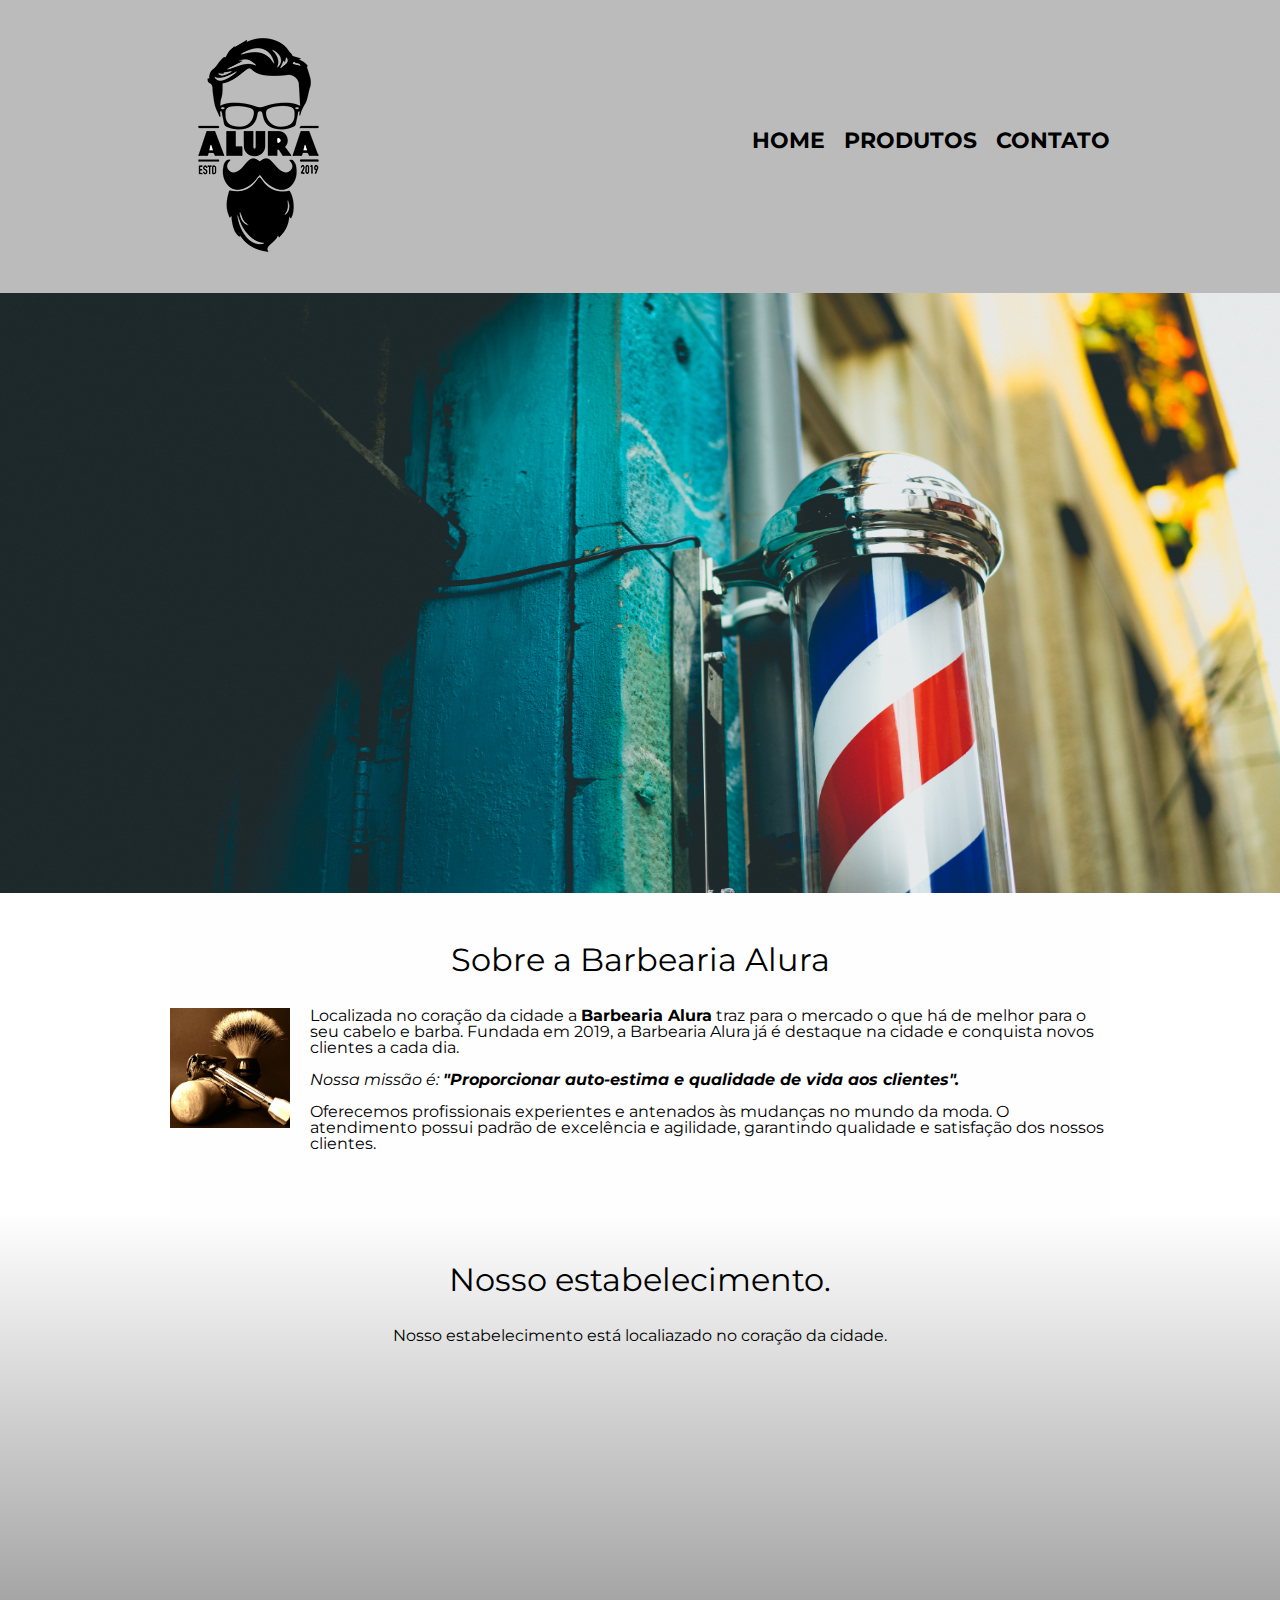
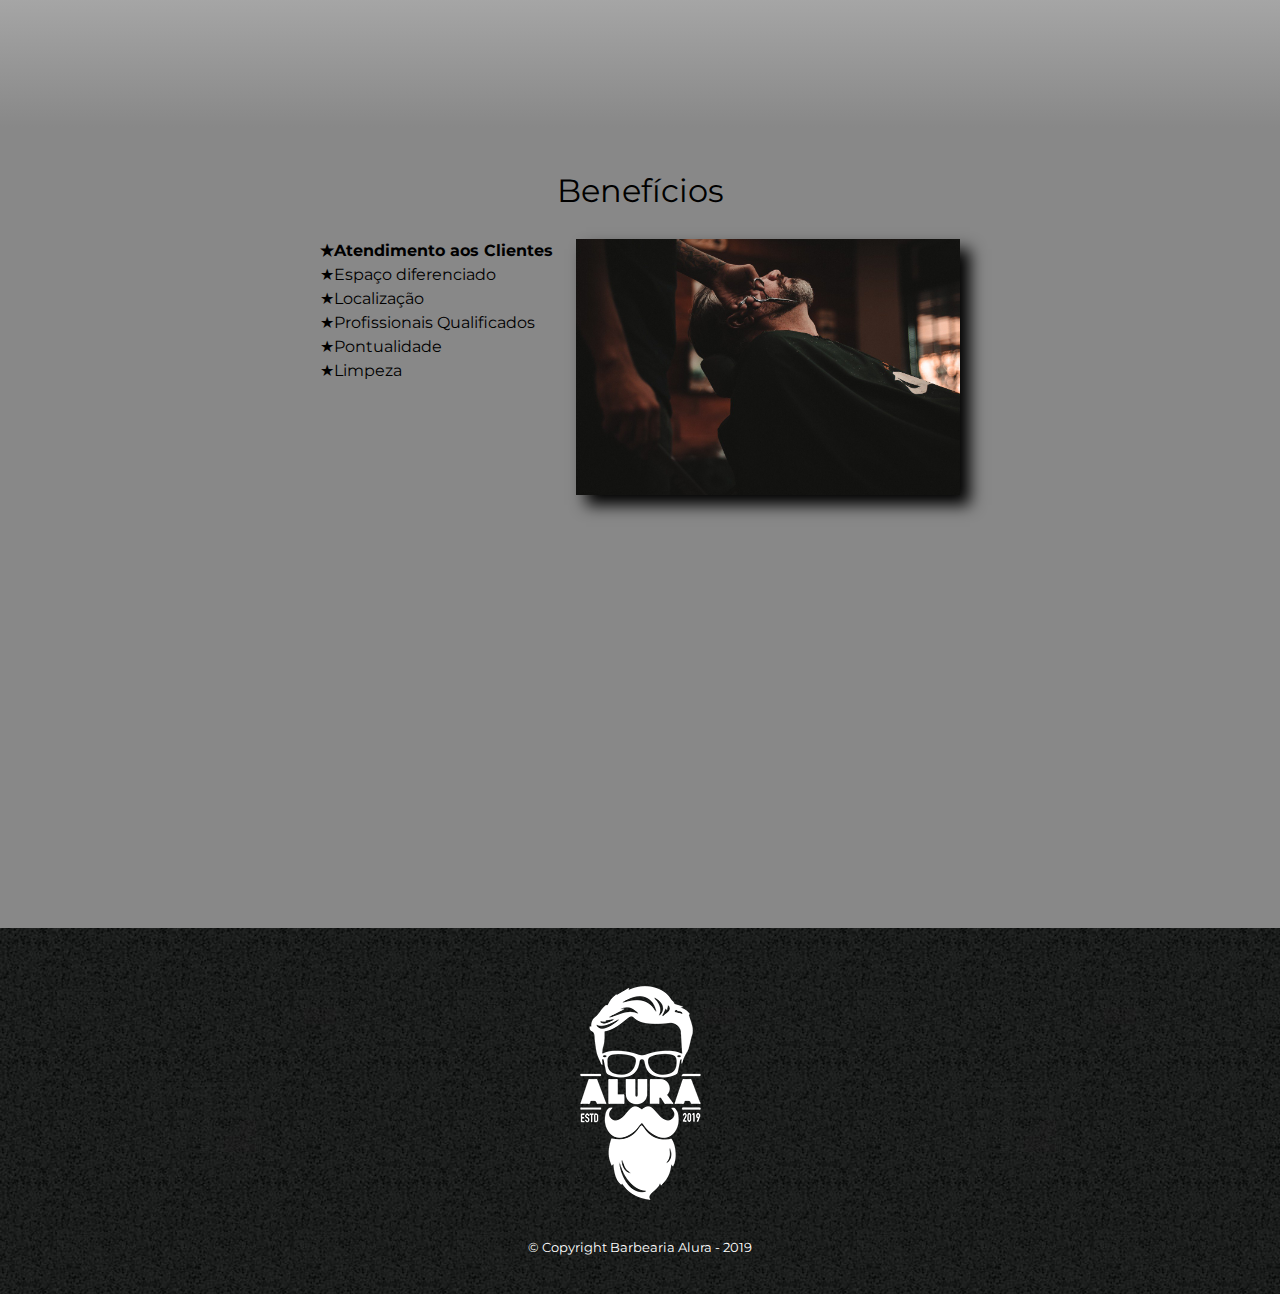
<file: index.html>
<!DOCTYPE html>

<html lang="pt-br">
	
	<head>
		<meta charset="utf-8">
		<meta name="viewport" content="width=device-width">
		<title>Barbearia Alura</title>

		<link rel="stylesheet" type="text/css" href="reset.css">
		<link rel="stylesheet" type="text/css" href="style.css">
		<link rel="preconnect" href="https://fonts.googleapis.com">
		<link rel="preconnect" href="https://fonts.gstatic.com" crossorigin>
		<link href="https://fonts.googleapis.com/css2?family=Montserrat&display=swap" rel="stylesheet">
	</head>

	<body>
		<header>
			<div class="caixa">
				<h1><img src="logo.png" alt="Logo da barbearia Alura"></h1>

				<nav>
					<ul>
						<li><a href="index.html">Home</a></li>
						<li><a href="produtos.html">Produtos</a></li>
						<li><a href="contato.html">Contato</a></li>
					</ul>
				</nav>
			</div>
		</header>

		<img class="banner" src="banner.jpg">

		<main>
			<section class="principal">
				<h2 class="titulo-principal">Sobre a Barbearia Alura</h2>

				<img class="utensilios" src="utensilios.jpg" alt="Utensilios de um barbeiro.">

				<p>Localizada no coração da cidade a <strong>Barbearia Alura</strong> traz para o mercado o que há de melhor para o seu cabelo e barba. Fundada em 2019, a Barbearia Alura já é destaque na cidade e conquista novos clientes a cada dia.</p>

				<p id="missao"><em>Nossa missão é: <strong>"Proporcionar auto-estima e qualidade de vida aos clientes".</strong></em></p>

				<p>Oferecemos profissionais experientes e antenados às mudanças no mundo da moda. O atendimento possui padrão de excelência e agilidade, garantindo qualidade e satisfação dos nossos clientes.</p>
			</section>

			<section class="mapa">
				<h3 class="titulo-principal">Nosso estabelecimento.</h3>
				<p>Nosso estabelecimento está localiazado no coração da cidade.</p>

				<div class="mapa-conteudo">
					<iframe src="https://www.google.com/maps/embed?pb=!1m18!1m12!1m3!1d3656.4499774665333!2d-46.634520585383264!3d-23.588189868467907!2m3!1f0!2f0!3f0!3m2!1i1024!2i768!4f13.1!3m3!1m2!1s0x94ce5a2b2ed7f3a1%3A0xab35da2f5ca62674!2sCaelum%20-%20Escola%20de%20Tecnologia!5e0!3m2!1spt-BR!2sbr!4v1645024802098!5m2!1spt-BR!2sbr" width="100%" height="300" style="border:0;" allowfullscreen="" loading="lazy"></iframe>
				</div>
			</section>

			<section class="beneficios">
				<h3 class="titulo-principal">Benefícios</h3>

				<div class="conteudo-beneficios">
					<ul class="lista-beneficios">
						<li class="itens">Atendimento aos Clientes</li>
						<li class="itens">Espaço diferenciado</li>
						<li class="itens">Localização</li>
						<li class="itens">Profissionais Qualificados</li>
						<li class="itens">Pontualidade</li>
						<li class="itens">Limpeza</li>
					</ul><img src="beneficios.jpg" class="imagem-beneficios">
				</div>

				<div class="video">
					<iframe width="100%" height="315" src="https://www.youtube.com/embed/wcVVXUV0YUY" title="YouTube video player" frameborder="0" allow="accelerometer; autoplay; clipboard-write; encrypted-media; gyroscope; picture-in-picture" allowfullscreen></iframe>
				</div>
			</section>
		</main>

		<footer>
			<img src="logo-branco.png" alt="Logo da barbearia Alura">
			<p class="copyright">&copy; Copyright Barbearia Alura - 2019</p>
		</footer>
	</body>
	
</html>
</file>
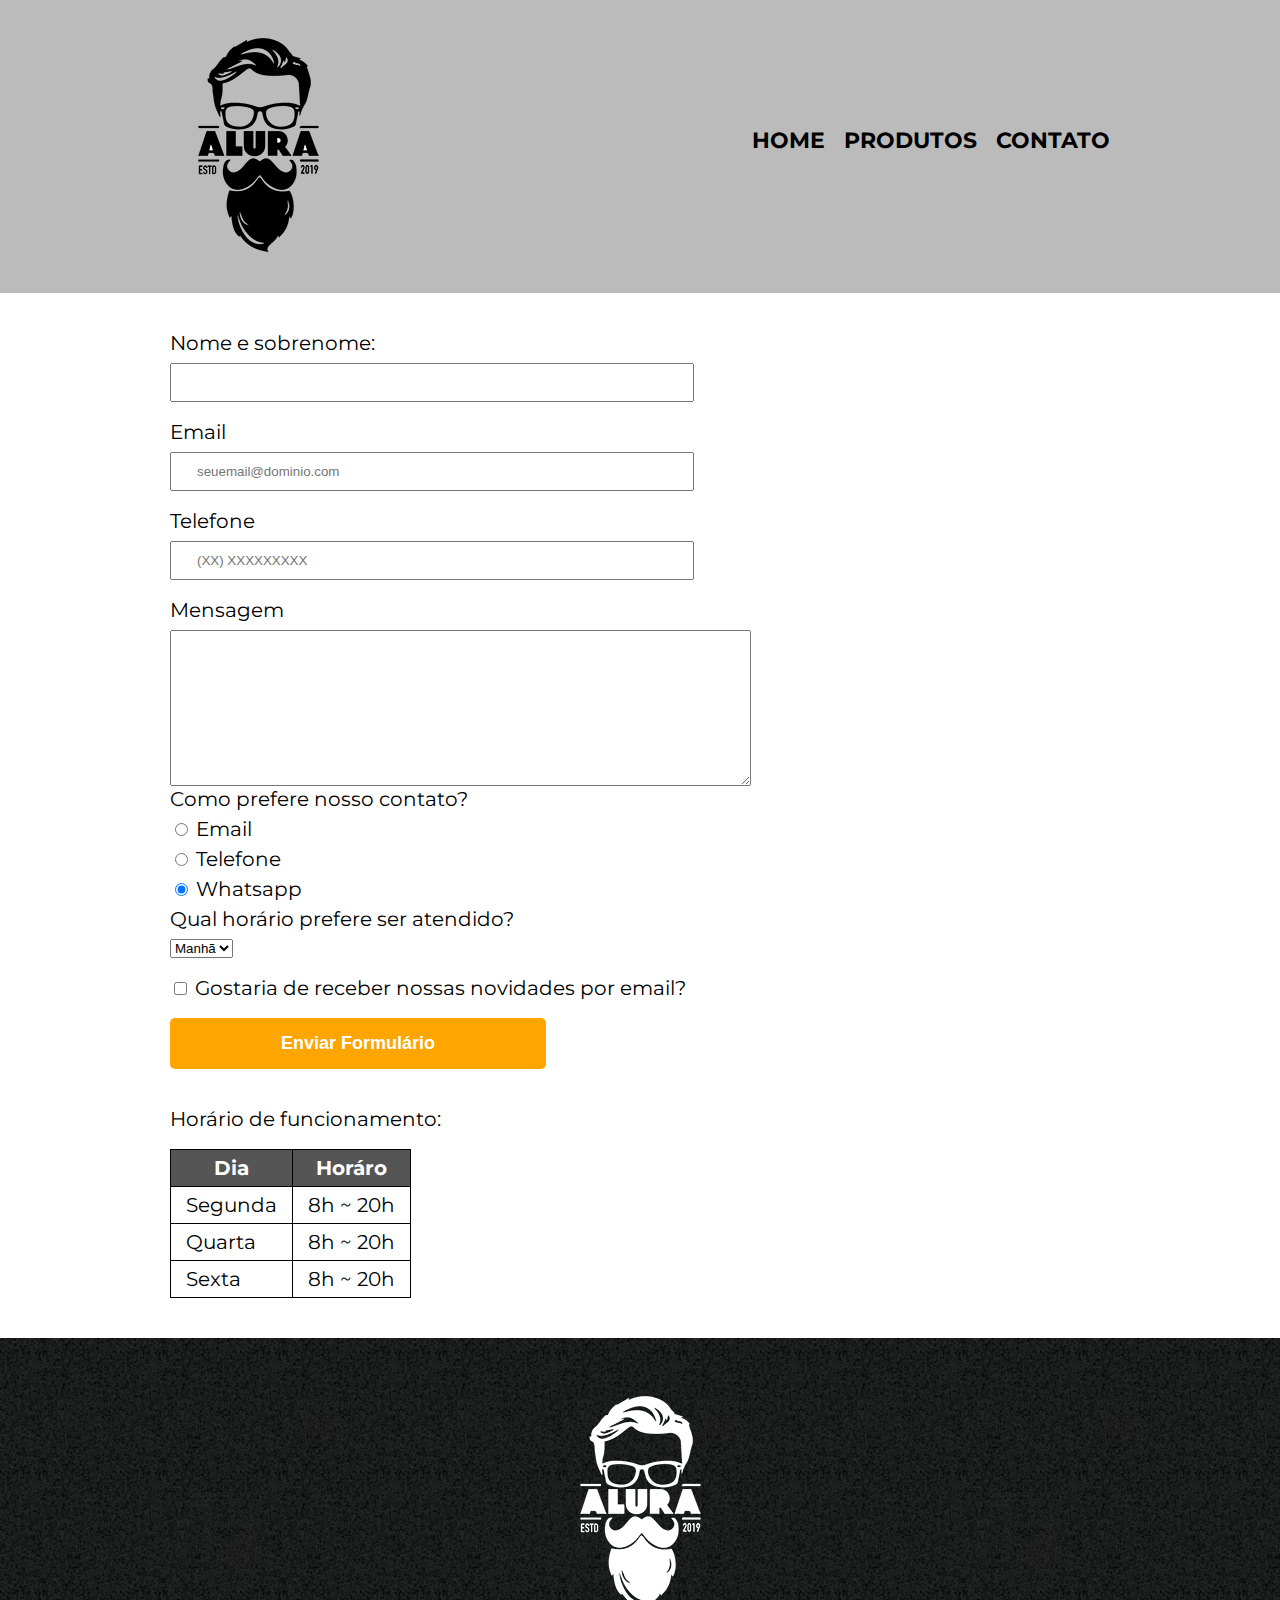
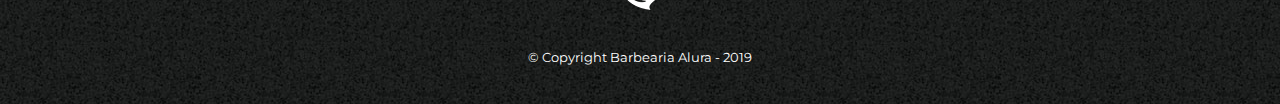
<file: contato.html>
<!DOCTYPE html>

<html>
	<head>
		<meta charset="utf-8">
		<meta name="viewport" content="width=device-width">
		<title>Contato - Barbearia Alura</title>

		<link rel="stylesheet" type="text/css" href="reset.css">
		<link rel="stylesheet" type="text/css" href="style.css">
		<link rel="stylesheet" type="text/css" href="reset.css">
		<link rel="stylesheet" type="text/css" href="style.css">
		<link rel="preconnect" href="https://fonts.googleapis.com">
		<link rel="preconnect" href="https://fonts.gstatic.com" crossorigin>
		<link href="https://fonts.googleapis.com/css2?family=Montserrat&display=swap" rel="stylesheet">
	</head>
	<body>
		<header>
			<div class="caixa">
				<h1><img src="logo.png" alt="Logo da barbearia Alura"></h1>

				<nav>
					<ul>
						<li><a href="index.html">Home</a></li>
						<li><a href="produtos.html">Produtos</a></li>
						<li><a href="contato.html">Contato</a></li>
					</ul>
				</nav>
			</div>
		</header>

		<main>
			<form>
				<label for="nomesobrenome">Nome e sobrenome: </label>
				<input type="text" id="nomesobrenome" class="input-padrao" required>

				<label for="email">Email</label>
				<input type="email" id=email class="input-padrao" required placeholder="seuemail@dominio.com">

				<label for="telefone">Telefone</label>
				<input type="tel"id="telefone" class="input-padrao" required placeholder="(XX) XXXXXXXXX">

				<label for="mensagem">Mensagem</label>
				<textarea cols="70" rows="10" id="mensagem"></textarea class="input-padrao" required>

				<fieldset>
					<legend>Como prefere nosso contato?</legend>
					<label for="radio-email"><input type="radio" name="contato" value="email" id="radio-email"> Email</label>
					
					<label for="radio-telefone"><input type="radio" name="contato" value="telefone" id="radio-telefone"> Telefone</label>
					
					<label for="radio-whatsapp"><input type="radio" name="contato" value="whatsapp" id="radio-whatsapp" checked> Whatsapp</label>
				</fieldset>

				<fieldset>
					<legend>Qual horário prefere ser atendido?</legend>
					<select>
						<option>Manhã</option>
						<option>Tarde</option>
						<option>Noite</option>
					</select>
				</fieldset>

				<label class="checkbox"><input type="checkbox"> Gostaria de receber nossas novidades por email?</label>

				<input type="submit" value="Enviar Formulário" class="enviar">
			</form>

			<div class="horarios">
				<p>Horário de funcionamento:</p>
				<table>
					<thead>
						<tr>
							<th>Dia</th>
							<th>Horáro</th>
						</tr>
					</thead>
					<tbody>
						<tr>
							<td>Segunda</td>
							<td>8h ~ 20h</td>
						</tr>
						<tr>
							<td>Quarta</td>
							<td>8h ~ 20h</td>
						</tr>
						<tr>
							<td>Sexta</td>
							<td>8h ~ 20h</td>
						</tr>
					</tbody>
				</table>
			</div>
		</main>

		<footer>
			<img src="logo-branco.png" alt="Logo da barbearia Alura">
			<p class="copyright">&copy; Copyright Barbearia Alura - 2019</p>
		</footer>
	</body>
</html>
</file>
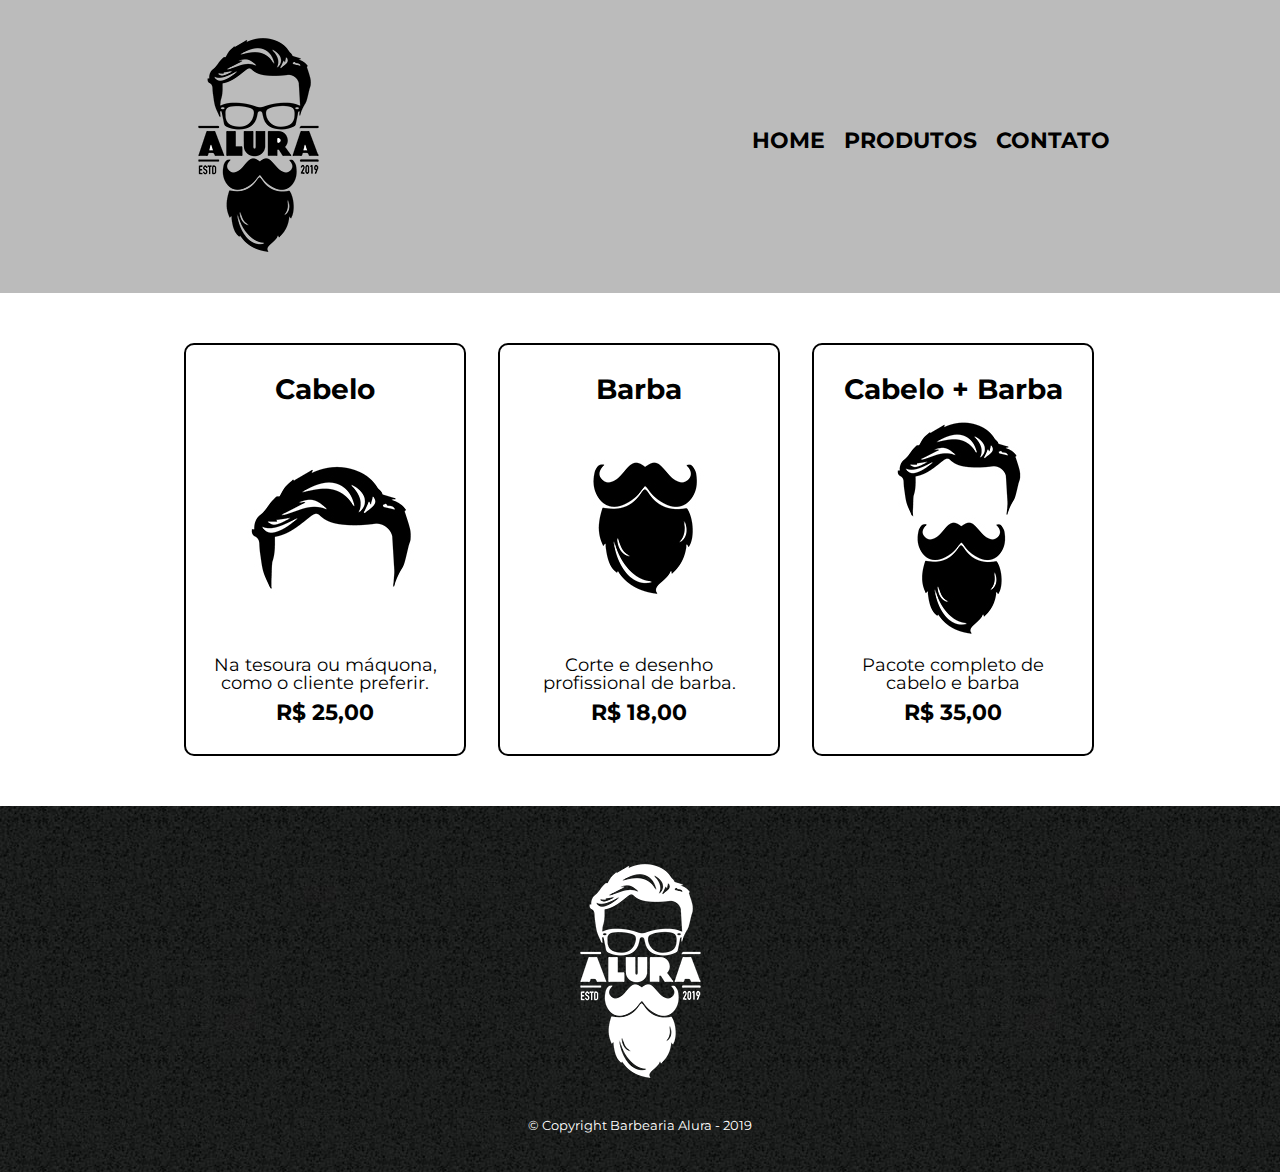
<file: produtos.html>
<!DOCTYPE html>

<html>
	<head>
		<meta charset="utf-8">
		<meta name="viewport" content="width=device-width">
		<title>Produtos - Barbearia Alura</title>

		<link rel="stylesheet" type="text/css" href="reset.css">
		<link rel="stylesheet" type="text/css" href="style.css">
		<link rel="stylesheet" type="text/css" href="reset.css">
		<link rel="stylesheet" type="text/css" href="style.css">
		<link rel="preconnect" href="https://fonts.googleapis.com">
		<link rel="preconnect" href="https://fonts.gstatic.com" crossorigin>
		<link href="https://fonts.googleapis.com/css2?family=Montserrat&display=swap" rel="stylesheet">
	</head>
	<body>
		<header>
			<div class="caixa">
				<h1><img src="logo.png"></h1>

				<nav>
					<ul>
						<li><a href="index.html">Home</a></li>
						<li><a href="produtos.html">Produtos</a></li>
						<li><a href="contato.html">Contato</a></li>
					</ul>
				</nav>
			</div>
		</header>

		<main>
			<ul class="produtos">
				<li>
					<h2>Cabelo</h2>
					<img src="cabelo.jpg">
					<p class="produto-descricao">Na tesoura ou máquona, como o cliente preferir.</p>
					<p class="produto-preco">R$ 25,00</p>
				</li>
				<li>
					<h2>Barba</h2>
					<img src="barba.jpg">
					<p class="produto-descricao">Corte e desenho profissional de barba.</p>
					<p class="produto-preco">R$ 18,00</p>
				</li>
				<li>
					<h2>Cabelo + Barba</h2>
					<img src="cabelo+barba.jpg">
					<p class="produto-descricao">Pacote completo de cabelo e barba</p>
					<p class="produto-preco">R$ 35,00</p>
				</li>
			</ul>
		</main>

		<footer>
			<img src="logo-branco.png">
			<p class="copyright">&copy; Copyright Barbearia Alura - 2019</p>
		</footer>
	</body>
</html>
</file>
<file: style.css>
body {
	font-family: 'Montserrat', sans-serif;
}

header {
	background: #BBBBBB;
	padding: 20px 0;
}

.caixa {
	position: relative;
	width: 940px;
	margin: 0 auto;
}

nav {
	position: absolute;
	top: 110px;
	right: 0;
}

nav li {
	display: inline;
	margin: 0 0 0 15px;
}

nav a {
	text-transform: uppercase;
	color: #000000;
	font-weight: bold;
	font-size: 22px;
	text-decoration: none;
}

nav a:hover {
	color: #C78C19;
	text-decoration: underline;
}

.produtos {
	width: 940px;
	margin: 0 auto;
	padding: 50px 0;
}

.produtos li {
	display: inline-block;
	text-align: center;
	width: 30%;
	vertical-align: top;
	margin: 0 1.5%;
	padding: 30px 20px;
	box-sizing: border-box;
	border: 2px solid #000000;
	border-radius: 10px;
}

.produtos li:hover {
	border-color: #C78C19;
}

.produtos li:active {
	border-color: #088C19;	
}

.produtos li:hover h2 {
	font-size: 30px;
}

.produtos h2 {
	font-size: 28px;
	font-weight: bold;
}

.produto-descricao {
	font-size: 18px;
}

.produto-preco {
	font-size: 22px;
	font-weight: bold;
	margin-top: 10px;
}

form {
	width: 940px;
	margin: 40px auto;
}

form label , form legend{
	display: block;
	font-size: 20px;
	margin: 0 0 10px;
}

.input-padrao {
	display: block;
	margin: 0 0 20px;
	padding: 10px 25px;
	width: 50%;
}

.checkbox {
	margin: 20px 0;
}

.enviar {
	width: 40%;
	padding: 15px 0;
	background: orange;
	color: white;
	font-weight: bold;
	font-size: 18px;
	border: none;
	border-radius: 5px;
	transition: 1s all;
}

.enviar:hover {
	background: red;
	transform: scale(1.2);
}

.horarios {
	font-size: 20px;
	display: block;
	width: 940px;
	margin: 40px auto;
}

table {
	margin: 20px 0 40px 0;
}

thead {
	background: #555555;
	color: white;
	font-weight: bold;
}

td, th {
	border: 1px solid #000000;
	padding: 8px 15px;
}

footer {
	text-align: center;
	background: url("bg.jpg");
	padding: 40px 0;
}

.copyright {
	color: #FFFFFF;
	font-size: 13px;
	margin: 20px 0 0;
}

/* css da página inicial */
.banner {
	width: 100%;
	height: 600px;
}

.titulo-principal {
	text-align: center;
	font-size: 2em;
	margin: 0 0 1em;
	clear: left;
}

.principal {
	padding: 3em 0;
	background: #FEFEFE;
	width: 940px;
	margin: 0 auto;
}

.principal p {
	margin: 0 0 1em;
}

.principal strong {
	font-weight: bold;
}

.principal em {
	font-style: italic;
}

.utensilios {
	width: 120px;
	float: left;
	margin: 0 20px 20px 0;
}

.mapa {
	padding: 3em 0;
	background: linear-gradient(#FEFEFE, #888888);
}

.mapa-conteudo {
	width: 940px;
	margin: 0 auto;
}

.mapa p {
	margin: 0 0 2em;
	text-align: center;
}

.beneficios {
	padding: 3em 0;
	background: #888888;
}

.conteudo-beneficios {
    width: 640px;
    margin: 0 auto;
}

.lista-beneficios {
    width: 40%;
    display: inline-block;
    vertical-align: top;
}

.itens {
	line-height: 1.5;
}

.itens:first-child {
	font-weight: bold;
}

.itens:before {
	content: "★";
}

.imagem-beneficios {
	width: 60%;
	box-shadow: 10px 10px 15px #000000;
}

.video {
	width: 560px;
	margin: 2em auto;
}

@media screen and (max-width: 480px) {
	.caixa, .principal, .conteudo-beneficios, .mapa-conteudo, .video {
		width: auto;
	}

	h1 {
		text-align: center;
	}

	nav {
		position: static;
	}

	.lista-beneficios, .imagem-beneficios {
		width: 100%;
	}
}
</file>
